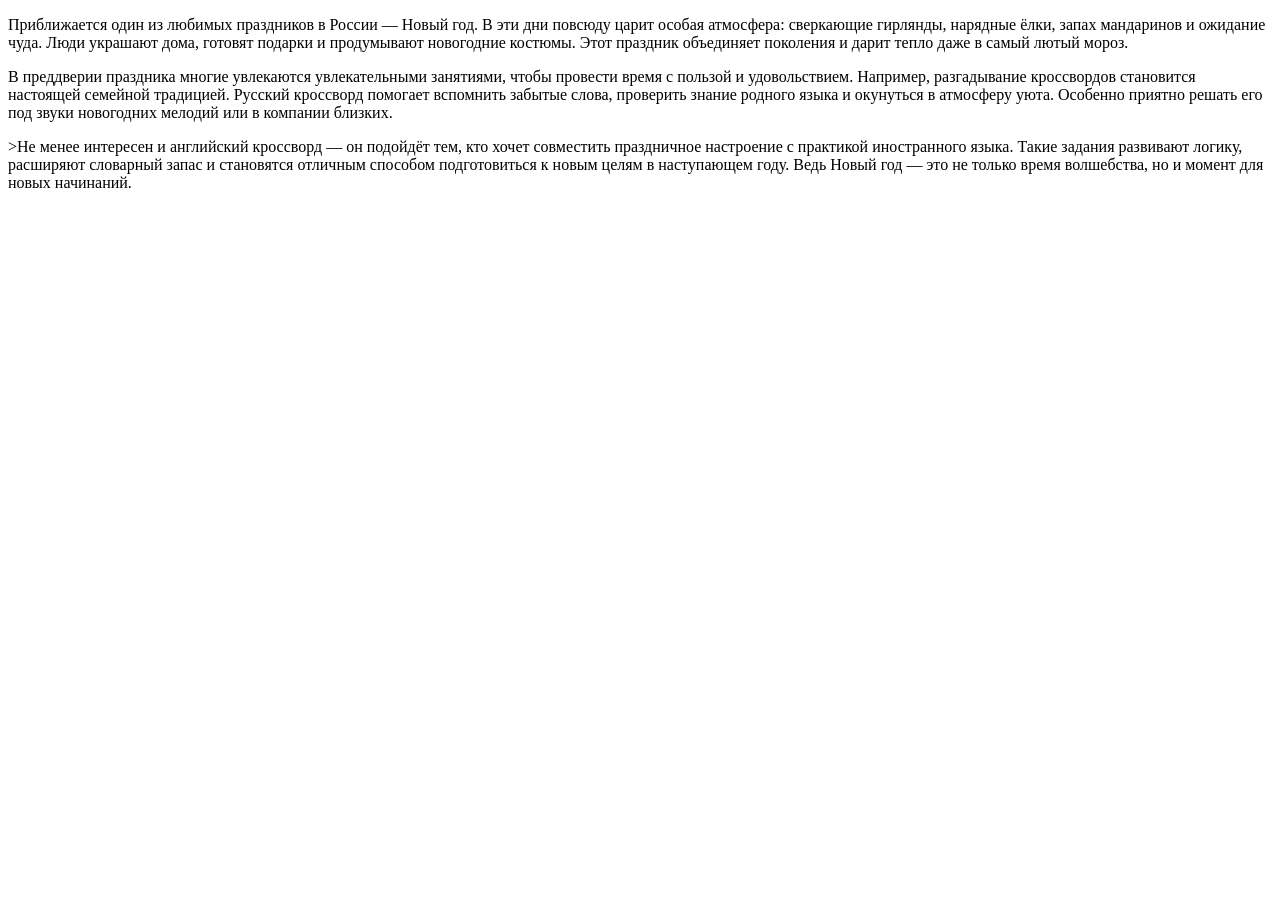
<file: Congratulations2026.html>
<!DOCTYPE html>
<html lang="ru">
<head>
    <title>Поздравление!</title>
    <meta charset="UTF-8">
    <title>Заголовок страницы</title>
</head>
<body>
    <p>Приближается один из любимых праздников в России — Новый год. В эти дни повсюду царит особая атмосфера: сверкающие гирлянды, нарядные ёлки, запах мандаринов и ожидание чуда. Люди украшают дома, готовят подарки и продумывают новогодние костюмы. Этот праздник объединяет поколения и дарит тепло даже в самый лютый мороз.</p>
    <p>В преддверии праздника многие увлекаются увлекательными занятиями, чтобы провести время с пользой и удовольствием. Например, разгадывание кроссвордов становится настоящей семейной традицией. Русский кроссворд помогает вспомнить забытые слова, проверить знание родного языка и окунуться в атмосферу уюта. Особенно приятно решать его под звуки новогодних мелодий или в компании близких.</p>
    <p<p class=”quote”>>Не менее интересен и английский кроссворд — он подойдёт тем, кто хочет совместить праздничное настроение с практикой иностранного языка. Такие задания развивают логику, расширяют словарный запас и становятся отличным способом подготовиться к новым целям в наступающем году. Ведь Новый год — это не только время волшебства, но и момент для новых начинаний.</p>
</body>
</html>
</file>
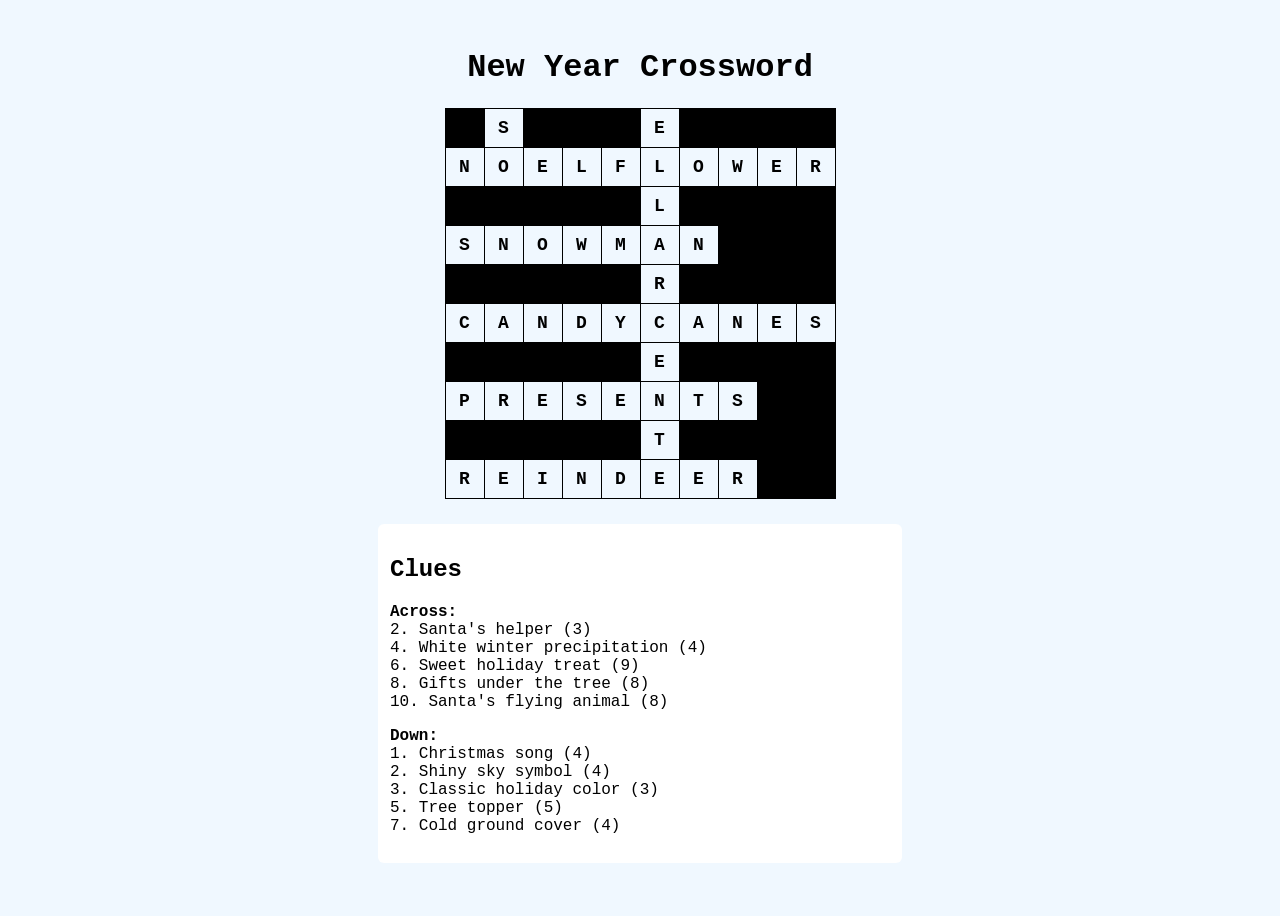
<file: krossvordEN.html>
<!DOCTYPE html>
<html lang="en">
<head>
  <meta charset="UTF-8">
  <meta http-equiv="Content-Type" content="text/html; charset=utf-8">
  <title>New Year Crossword</title>
  <style>
    body {
      font-family: 'Courier New', monospace;
      background: #f0f8ff;
      text-align: center;
      padding: 20px;
    }
    table {
      margin: 20px auto;
      border-collapse: collapse;
    }
    td {
      width: 36px;
      height: 36px;
      border: 1px solid #000;
      text-align: center;
      vertical-align: middle;
      font-weight: bold;
      font-size: 18px;
      white-space: nowrap;
      overflow: hidden;
      line-height: 1;
    }
    .black {
      background-color: #000;
    }
    .clues {
      max-width: 500px;
      margin: 25px auto;
      text-align: left;
      padding: 12px;
      background: #fff;
      border-radius: 6px;
    }
  </style>
</head>
<body>
  <h1>New Year Crossword</h1>

  <table>
    <tr>
      <td class="black"></td><td>S</td><td class="black"></td><td class="black"></td><td class="black"></td><td>E</td><td class="black"></td><td class="black"></td><td class="black"></td><td class="black"></td>
    </tr>
    <tr>
      <td>N</td><td>O</td><td>E</td><td>L</td><td>F</td><td>L</td><td>O</td><td>W</td><td>E</td><td>R</td>
    </tr>
    <tr>
      <td class="black"></td><td class="black"></td><td class="black"></td><td class="black"></td><td class="black"></td><td>L</td><td class="black"></td><td class="black"></td><td class="black"></td><td class="black"></td>
    </tr>
    <tr>
      <td>S</td><td>N</td><td>O</td><td>W</td><td>M</td><td>A</td><td>N</td><td class="black"></td><td class="black"></td><td class="black"></td>
    </tr>
    <tr>
      <td class="black"></td><td class="black"></td><td class="black"></td><td class="black"></td><td class="black"></td><td>R</td><td class="black"></td><td class="black"></td><td class="black"></td><td class="black"></td>
    </tr>
    <tr>
      <td>C</td><td>A</td><td>N</td><td>D</td><td>Y</td><td>C</td><td>A</td><td>N</td><td>E</td><td>S</td>
    </tr>
    <tr>
      <td class="black"></td><td class="black"></td><td class="black"></td><td class="black"></td><td class="black"></td><td>E</td><td class="black"></td><td class="black"></td><td class="black"></td><td class="black"></td>
    </tr>
    <tr>
      <td>P</td><td>R</td><td>E</td><td>S</td><td>E</td><td>N</td><td>T</td><td>S</td><td class="black"></td><td class="black"></td>
    </tr>
    <tr>
      <td class="black"></td><td class="black"></td><td class="black"></td><td class="black"></td><td class="black"></td><td>T</td><td class="black"></td><td class="black"></td><td class="black"></td><td class="black"></td>
    </tr>
    <tr>
      <td>R</td><td>E</td><td>I</td><td>N</td><td>D</td><td>E</td><td>E</td><td>R</td><td class="black"></td><td class="black"></td>
    </tr>
  </table>

  <div class="clues">
    <h2>Clues</h2>
    <p><b>Across:</b><br>
      2. Santa's helper (3)<br>
      4. White winter precipitation (4)<br>
      6. Sweet holiday treat (9)<br>
      8. Gifts under the tree (8)<br>
      10. Santa's flying animal (8)
    </p>
    <p><b>Down:</b><br>
      1. Christmas song (4)<br>
      2. Shiny sky symbol (4)<br>
      3. Classic holiday color (3)<br>
      5. Tree topper (5)<br>
      7. Cold ground cover (4)
    </p>
  </div>
</body>
</html>
</file>
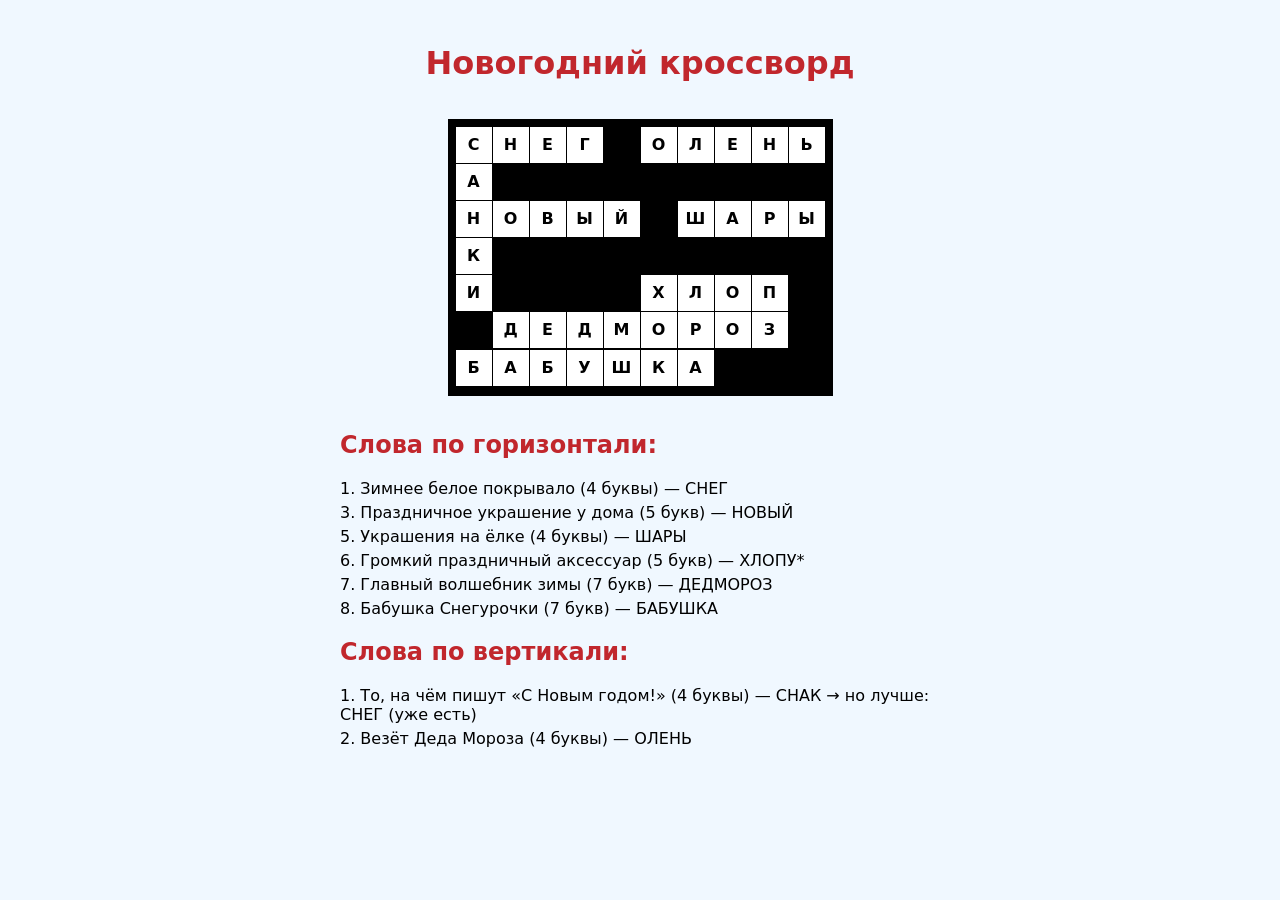
<file: krossvordRU.html>
<!DOCTYPE html>
<html lang="ru">
<head>
  <meta charset="UTF-8">
  <meta name="viewport" content="width=device-width, initial-scale=1.0">
  <title>Новогодний кроссворд</title>
  <style>
    body {
      font-family: "DejaVu Sans", "Liberation Sans", Arial, sans-serif;
      background: #f0f8ff;
      text-align: center;
      padding: 15px;
    }
    h1 {
      color: #c1272d;
    }
    .crossword {
      display: inline-grid;
      grid-template-columns: repeat(10, 36px);
      grid-gap: 1px;
      background: #000;
      padding: 6px;
      margin: 15px auto;
      border: 2px solid #000;
    }
    .cell {
      width: 36px;
      height: 36px;
      background: #fff;
      display: flex;
      align-items: center;
      justify-content: center;
      font-size: 16px;
      font-weight: bold;
      color: #000;
      line-height: 1;
    }
    .black {
      background: #000;
    }
    .clues {
      max-width: 600px;
      margin: 20px auto;
      text-align: left;
      padding: 0 10px;
    }
    .clues h2 {
      color: #c1272d;
    }
    .clue {
      margin: 5px 0;
    }
  </style>
</head>
<body>
  <h1>Новогодний кроссворд</h1>

  <div class="crossword">
    <!-- Строка 1 -->
    <div class="cell">С</div>
    <div class="cell">Н</div>
    <div class="cell">Е</div>
    <div class="cell">Г</div>
    <div class="black"></div>
    <div class="cell">О</div>
    <div class="cell">Л</div>
    <div class="cell">Е</div>
    <div class="cell">Н</div>
    <div class="cell">Ь</div>

    <!-- Строка 2 -->
    <div class="cell">А</div>
    <div class="black"></div>
    <div class="black"></div>
    <div class="black"></div>
    <div class="black"></div>
    <div class="black"></div>
    <div class="black"></div>
    <div class="black"></div>
    <div class="black"></div>
    <div class="black"></div>

    <!-- Строка 3 -->
    <div class="cell">Н</div>
    <div class="cell">О</div>
    <div class="cell">В</div>
    <div class="cell">Ы</div>
    <div class="cell">Й</div>
    <div class="black"></div>
    <div class="cell">Ш</div>
    <div class="cell">А</div>
    <div class="cell">Р</div>
    <div class="cell">Ы</div>

    <!-- Строка 4 -->
    <div class="cell">К</div>
    <div class="black"></div>
    <div class="black"></div>
    <div class="black"></div>
    <div class="black"></div>
    <div class="black"></div>
    <div class="black"></div>
    <div class="black"></div>
    <div class="black"></div>
    <div class="black"></div>

    <!-- Строка 5 -->
    <div class="cell">И</div>
    <div class="black"></div>
    <div class="black"></div>
    <div class="black"></div>
    <div class="black"></div>
    <div class="cell">Х</div>
    <div class="cell">Л</div>
    <div class="cell">О</div>
    <div class="cell">П</div>
    <div class="black"></div>
    <!-- Строка 6 -->
    <div class="black"></div>
    <div class="cell">Д</div>
    <div class="cell">Е</div>
    <div class="cell">Д</div>
    <div class="cell">М</div>
    <div class="cell">О</div>
    <div class="cell">Р</div>
    <div class="cell">О</div>
    <div class="cell">З</div>
    <div class="black"></div>

    <!-- Строка 7 -->
    <div class="black"></div>
    <div class="black"></div>
    <div class="black"></div>
    <div class="black"></div>
    <div class="black"></div>
    <div class="black"></div>
    <div class="black"></div>
    <div class="black"></div>
    <div class="black"></div>
    <div class="black"></div>

    <!-- Строка 8 -->
    <div class="cell">Б</div>
    <div class="cell">А</div>
    <div class="cell">Б</div>
    <div class="cell">У</div>
    <div class="cell">Ш</div>
    <div class="cell">К</div>
    <div class="cell">А</div>
    <div class="black"></div>
    <div class="black"></div>
    <div class="black"></div>

    <!-- Строка 9 -->
    <div class="black"></div>
    <div class="black"></div>
    <div class="black"></div>
    <div class="black"></div>
    <div class="black"></div>
    <div class="black"></div>
    <div class="black"></div>
    <div class="black"></div>
    <div class="black"></div>
    <div class="black"></div>

    <!-- Строка 10 -->
    <div class="black"></div>
    <div class="black"></div>
    <div class="black"></div>
    <div class="black"></div>
    <div class="black"></div>
    <div class="black"></div>
    <div class="black"></div>
    <div class="black"></div>
    <div class="black"></div>
    <div class="black"></div>
  </div>

  <div class="clues">
    <h2>Слова по горизонтали:</h2>
    <div class="clue">1. Зимнее белое покрывало (4 буквы) — СНЕГ</div>
    <div class="clue">3. Праздничное украшение у дома (5 букв) — НОВЫЙ</div>
    <div class="clue">5. Украшения на ёлке (4 буквы) — ШАРЫ</div>
    <div class="clue">6. Громкий праздничный аксессуар (5 букв) — ХЛОПУ*</div>
    <div class="clue">7. Главный волшебник зимы (7 букв) — ДЕДМОРОЗ</div>
    <div class="clue">8. Бабушка Снегурочки (7 букв) — БАБУШКА</div>

    <h2>Слова по вертикали:</h2>
    <div class="clue">1. То, на чём пишут «С Новым годом!» (4 буквы) — СНАК → но лучше: СНЕГ (уже есть)</div>
    <div class="clue">2. Везёт Деда Мороза (4 буквы) — ОЛЕНЬ</div>
  </div>
</body>
</html>
</file>
